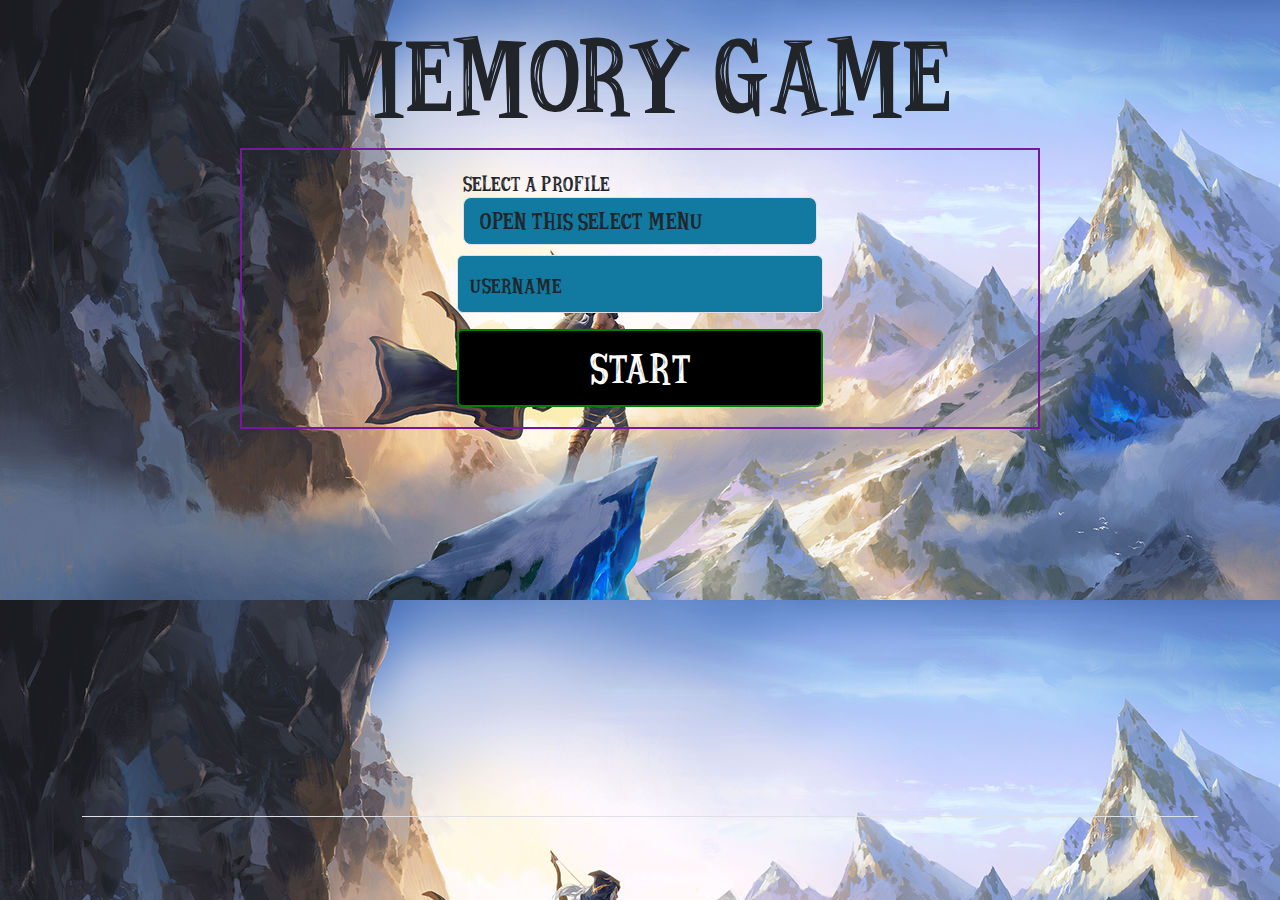
<file: games_memory/index.html>
<!DOCTYPE html>
<html lang="en">
<head>
  <meta charset="UTF-8">
  <meta name="viewport" content="width=device-width, initial-scale=1.0">
  <title>MEMORY GAME</title>
  <!--Link icon-->
  <link rel="icon" type="image/x-icon" href="./assets/img/memory/logo.jgp.webp">
  <!--Style Animate-->
  <link rel="stylesheet" href="https://cdnjs.cloudflare.com/ajax/libs/animate.css/4.1.1/animate.min.css">
  <!--Style Bootstrap-->
  <link href="https://cdn.jsdelivr.net/npm/bootstrap@5.1.3/dist/css/bootstrap.min.css" rel="stylesheet">
  <!--Style App-->
  <link href="./assets/css/index.css" rel="stylesheet">
</head>
<body>
  <!-- Container header -->
  <div class="container">
    <h1 class="text-center titleGames animate__animated animate__bounceInDown animate__delay-1s animate__slower">MEMORY GAME</h1>
  </div>
  <!-- End Container header -->

  <!-- Container profile -->
  <div class="cont animate__animated animate__bounceInDown animate__delay-1s animate__slower">
    <div class="container animate__animated animate__bounceInDown animate__delay-1s animate__slower">
      <div class="row">
        <div class="col-6 mx-auto">
          <label for="profile">Select a Profile</label>
          <select class="form-select form-select-lg" onchange="setProfile(this.value)" aria-label="Default select example" id="profile">
            <option value="0" selected>Open this select menu</option>
          </select>
          
        </div>
      </div>
    </div>
    <!-- End Container profile -->
  
    <!-- Container form -->
    <div class="container animate__animated animate__bounceInDown animate__delay-1s animate__slower">
      <div class="row">
        <form id="FormUser">
          <div class="col-6 mx-auto" style="margin-top: 10px">
            <div class="form-floating mb-3">
              <input type="text" class="form-control" title="Validate the data entered" id="username" placeholder="username" maxlength="10" minlength="3" required>
              <label for="username">Username</label>
            </div>
          </div>
          <div class="col-6 mx-auto">
            <button type="submit" id="btn_start" class="btn btn-success w-100">START</button>
          </div>
        </form>
      </div>
    </div>
  </div>
  <!-- End Container form -->

  <!-- Container footer -->
  <div class="container fixed-bottom">
    <footer class="d-flex flex-wrap justify-content-between align-items-center py-3 my-4 border-top">
      <div class="col-md-4 d-flex align-items-center">
        <a href="/" class="mb-3 me-2 mb-md-0 text-muted text-decoration-none lh-1">
          <svg class="bi" width="30" height="24">
            <use xlink:href="#bootstrap"></use>
          </svg>
        </a>
      </div>
      <ul class="nav col-md-4 justify-content-end list-unstyled d-flex">
        <li class="ms-3">
          <a class="text-muted" href="#">
            <svg class="bi" width="24" height="24">
              <use xlink:href="#twitter"></use>
            </svg>
          </a>
        </li>
        <li class="ms-3">
          <a class="text-muted" href="#">
            <svg class="bi" width="24" height="24">
              <use xlink:href="#instagram"></use>
            </svg>
          </a>
        </li>
        <li class="ms-3">
          <a class="text-muted" href="#">
            <svg class="bi" width="24" height="24">
              <use xlink:href="#facebook"></use>
            </svg>
          </a>
        </li>
      </ul>
    </footer>
  </div>
  <!-- End Container footer -->

  <!-- Scripts -->
  <!-- Script Bootstrap -->
  <script src="https://cdn.jsdelivr.net/npm/@popperjs/core@2.10.2/dist/umd/popper.min.js" integrity="sha384-7+zCNj/IqJ95wo16oMtfsKbZ9ccEh31eOz1HGyDuCQ6wgnyJNSYdrPa03rtR1zdB" crossorigin="anonymous"></script>
  <script src="https://cdn.jsdelivr.net/npm/bootstrap@5.1.3/dist/js/bootstrap.min.js" integrity="sha384-QJHtvGhmr9XOIpI6YVutG+2QOK9T+ZnN4kzFN1RtK3zEFEIsxhlmWl5/YESvpZ13" crossorigin="anonymous"></script>
  <!-- Script Storage -->
  <script src="./assets/js/StorageGame.js"></script>
  <!-- Script Index -->
  <script src="./assets/js/index.js"></script>
</body>
</html>
</file>
<file: games_memory/assets/css/index.css>
@font-face {
    font-family: 'strange';
    src: url('../fonts/Strange.ttf');
  }
  
  body {
    background: url("../img/memory/fondo1.jpg");
    font-family: 'strange', sans-serif; /* Añadí una fuente de respaldo */
    font-size: large;
    text-transform: uppercase !important;
  }

  .cont{
    border: 2px solid #7916a0; /* Grosor y color del borde */
  padding: 20px; /* Espaciado interno para el contenido */
  margin: 20px auto; /* Margen externo para centrar el contenedor */
  max-width: 800px; 
  }
  
  .containerAll {
    border: 2px solid #111111; /* Grosor y color del borde */
    border-radius: 10px; /* Radio de borde para esquinas redondeadas */
    padding: 20px; /* Espaciado interno para el contenido */
    margin: 20px auto; /* Margen externo para centrar el contenedor */
    max-width: 800px; /* Ancho máximo del contenedor */
    margin-top: 150px;
    
  }
  
  .titleGames {
    font-size: 5em;
    margin-top: 20px;
   
  }
  
  input, select {
    text-transform: uppercase !important;
    background: #1279a1 !important;
    color: rgb(54, 11, 124); /* Asegúrate de que el texto sea visible */
    padding: 10px; /* Mantenemos un poco de padding para la estética */
    border: 1px solid #ccc; /* Opcional, dependiendo del diseño deseado */
    border-radius: 5px; /* Para inputs y selects con bordes redondeados */
    cursor: pointer; /* Solo es necesario en el select, pero no afecta al input */
  }
  
  #btn_start {
    padding: 10px 20px; /* Ajusta el padding para que el texto no esté muy ajustado */
    background: #000;
    border: solid 2px green;
    font-size: 2em;
    color: white; /* Para que el texto dentro del botón sea visible */
    cursor: pointer;
  }
</file>
